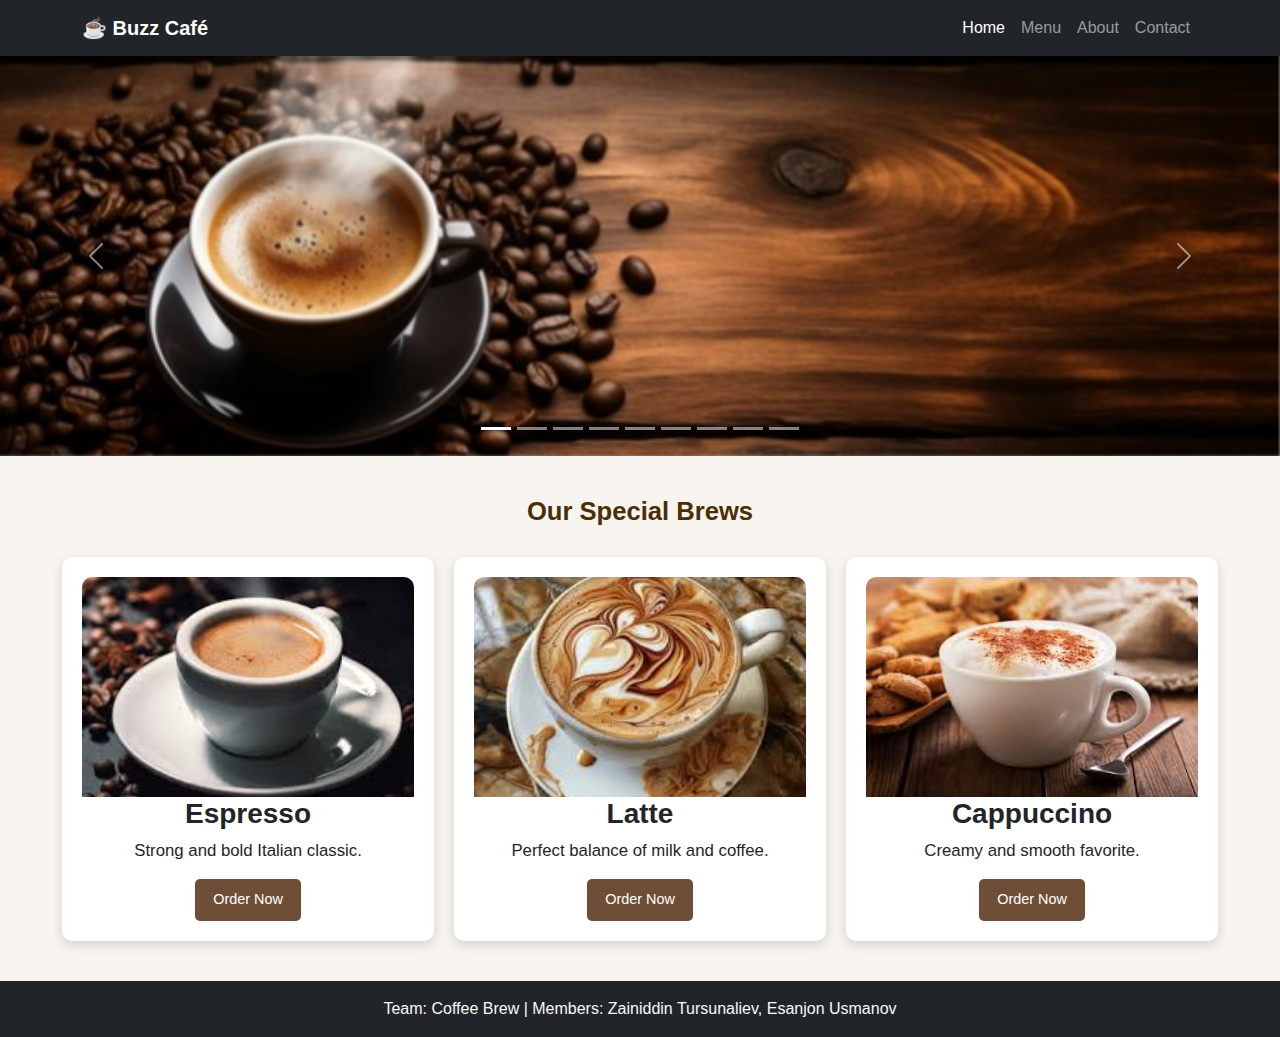
<file: index.html>
<!DOCTYPE html>
<html lang="en">
<head>
  <meta charset="UTF-8" />
  <meta name="viewport" content="width=device-width, initial-scale=1.0" />
  <title>☕ Buzz Café - Home</title>
  <link href="https://cdn.jsdelivr.net/npm/bootstrap@5.3.3/dist/css/bootstrap.min.css" rel="stylesheet">
  <link rel="stylesheet" href="style.css">
</head>
<body>
  <!-- Navbar -->
  <nav class="navbar navbar-expand-lg navbar-dark bg-dark">
    <div class="container">
      <a class="navbar-brand fw-bold" href="#">☕ Buzz Café</a>
      <button class="navbar-toggler" type="button" data-bs-toggle="collapse" data-bs-target="#navbarNav">
        <span class="navbar-toggler-icon"></span>
      </button>
      <div class="collapse navbar-collapse" id="navbarNav">
        <ul class="navbar-nav ms-auto">
          <li class="nav-item"><a class="nav-link active" href="index.html">Home</a></li>
          <li class="nav-item"><a class="nav-link" href="menu.html">Menu</a></li>
          <li class="nav-item"><a class="nav-link" href="about.html">About</a></li>
          <li class="nav-item"><a class="nav-link" href="contact.html">Contact</a></li>
        </ul>
      </div>
    </div>
  </nav>

  <!-- Carousel -->
<!-- Carousel Section -->
<section id="carousel" class="mt-0 p-0">
  <div id="mainCarousel" class="carousel slide" data-bs-ride="carousel" data-bs-interval="3000">
    <div class="carousel-indicators">
      <button type="button" data-bs-target="#mainCarousel" data-bs-slide-to="0" class="active" aria-current="true"></button>
      <button type="button" data-bs-target="#mainCarousel" data-bs-slide-to="1"></button>
      <button type="button" data-bs-target="#mainCarousel" data-bs-slide-to="2"></button>
      <button type="button" data-bs-target="#mainCarousel" data-bs-slide-to="3"></button>
      <button type="button" data-bs-target="#mainCarousel" data-bs-slide-to="4"></button>
      <button type="button" data-bs-target="#mainCarousel" data-bs-slide-to="5"></button>
      <button type="button" data-bs-target="#mainCarousel" data-bs-slide-to="6"></button>
      <button type="button" data-bs-target="#mainCarousel" data-bs-slide-to="7"></button>
      <button type="button" data-bs-target="#mainCarousel" data-bs-slide-to="8"></button>
    </div>

    <div class="carousel-inner">
      <div class="carousel-item active">
        <img src="images/22.jpg" class="d-block w-100 carousel-img" alt="Menu 1">
      </div>
      <div class="carousel-item">
        <img src="images/240_F_194828624_llDpKzFNYmi6cfHVF8GOOoAe5KTJlc9N.jpg" class="d-block w-100 carousel-img" alt="Menu 2">
      </div>
      <div class="carousel-item">
        <img src="images/4.jpg" class="d-block w-100 carousel-img" alt="Menu 3">
      </div>
      <div class="carousel-item">
        <img src="images/brew-coffee.jpg" class="d-block w-100 carousel-img" alt="Menu 4">
      </div>
      <div class="carousel-item">
        <img src="images/6.jpg" class="d-block w-100 carousel-img" alt="Menu 5">
      </div>
      <div class="carousel-item">
        <img src="images/5.jpg" class="d-block w-100 carousel-img" alt="Menu 6">
      </div>
      <div class="carousel-item">
        <img src="images/cup-hot-coffee-beans-brown-background-long-photo-banner-website-header-design-copy-space-cafe-menu-concept-idea-302800596.webp" class="d-block w-100 carousel-img" alt="Menu 7">
      </div>
      <div class="carousel-item">
        <img src="images/8.jpg" class="d-block w-100 carousel-img" alt="Menu 8">
      </div>
      <div class="carousel-item">
        <img src="images/7.jpg" class="d-block w-100 carousel-img" alt="Menu 9">
      </div>
    </div>

    <button class="carousel-control-prev" type="button" data-bs-target="#mainCarousel" data-bs-slide="prev">
      <span class="carousel-control-prev-icon"></span>
    </button>
    <button class="carousel-control-next" type="button" data-bs-target="#mainCarousel" data-bs-slide="next">
      <span class="carousel-control-next-icon"></span>
    </button>
  </div>
</section>



 <section class="task2-card-section">
  <h2 class="text-center">Our Special Brews</h2>

  <div class="task2-card-container">
    <div class="task2-card">
      <img src="images/espresso.jpeg" alt="Espresso" class="task2-card-img">
      <h3>Espresso</h3>
      <p>Strong and bold Italian classic.</p>
      <button class="task2-order-btn">Order Now</button>
    </div>

    <div class="task2-card">
      <img src="images/lattes.jpeg" alt="Latte" class="task2-card-img">
      <h3>Latte</h3>
      <p>Perfect balance of milk and coffee.</p>
      <button class="task2-order-btn">Order Now</button>
    </div>

    <div class="task2-card">
      <img src="images/capucino.jpeg" alt="Cappuccino" class="task2-card-img">
      <h3>Cappuccino</h3>
      <p>Creamy and smooth favorite.</p>
      <button class="task2-order-btn">Order Now</button>
    </div>
  </div>
</section>

  <footer class="bg-dark text-light text-center py-3">
    Team: Coffee Brew | Members: Zainiddin Tursunaliev, Esanjon Usmanov
  </footer>

  <script src="https://cdn.jsdelivr.net/npm/bootstrap@5.3.3/dist/js/bootstrap.bundle.min.js"></script>
</body>
</html>
</file>
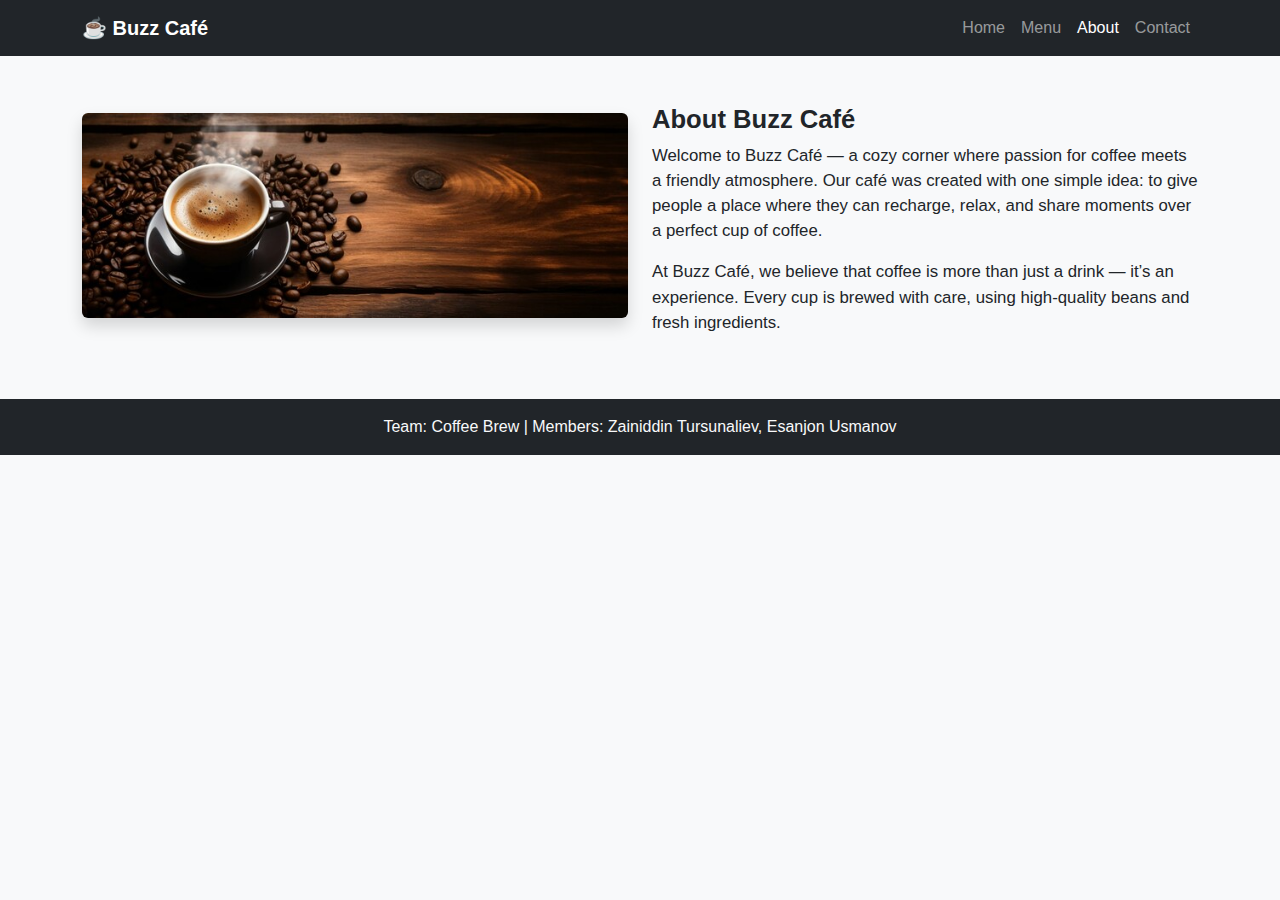
<file: about.html>
<!DOCTYPE html>
<html lang="en">
<head>
  <meta charset="UTF-8">
  <meta name="viewport" content="width=device-width, initial-scale=1.0">
  <title>Buzz Café - About Us</title>
  <link href="https://cdn.jsdelivr.net/npm/bootstrap@5.3.3/dist/css/bootstrap.min.css" rel="stylesheet">
  <link rel="stylesheet" href="style.css">
</head>
<body>
  <nav class="navbar navbar-expand-lg navbar-dark bg-dark">
    <div class="container">
      <a class="navbar-brand fw-bold" href="#">☕ Buzz Café</a>
      <button class="navbar-toggler" type="button" data-bs-toggle="collapse" data-bs-target="#navbarNav">
        <span class="navbar-toggler-icon"></span>
      </button>
      <div class="collapse navbar-collapse" id="navbarNav">
        <ul class="navbar-nav ms-auto">
          <li class="nav-item"><a class="nav-link" href="index.html">Home</a></li>
          <li class="nav-item"><a class="nav-link" href="menu.html">Menu</a></li>
          <li class="nav-item"><a class="nav-link active" href="about.html">About</a></li>
          <li class="nav-item"><a class="nav-link" href="contact.html">Contact</a></li>
        </ul>
      </div>
    </div>
  </nav>

  <section class="container my-5">
    <div class="row align-items-center">
      <div class="col-lg-6 mb-4">
        <img src="images/22.jpg" class="img-fluid rounded shadow" alt="Cafe interior">
      </div>
      <div class="col-lg-6">
        <h2>About Buzz Café</h2>
        <p>Welcome to Buzz Café — a cozy corner where passion for coffee meets a friendly atmosphere. Our café was created with one simple idea: to give people a place where they can recharge, relax, and share moments over a perfect cup of coffee.</p>
        <p>At Buzz Café, we believe that coffee is more than just a drink — it’s an experience. Every cup is brewed with care, using high-quality beans and fresh ingredients.</p>
      </div>
    </div>
  </section>

  <footer class="bg-dark text-light text-center py-3">
    Team: Coffee Brew | Members: Zainiddin Tursunaliev, Esanjon Usmanov
  </footer>
  <script src="https://cdn.jsdelivr.net/npm/bootstrap@5.3.3/dist/js/bootstrap.bundle.min.js"></script>
</body>
</html>
</file>
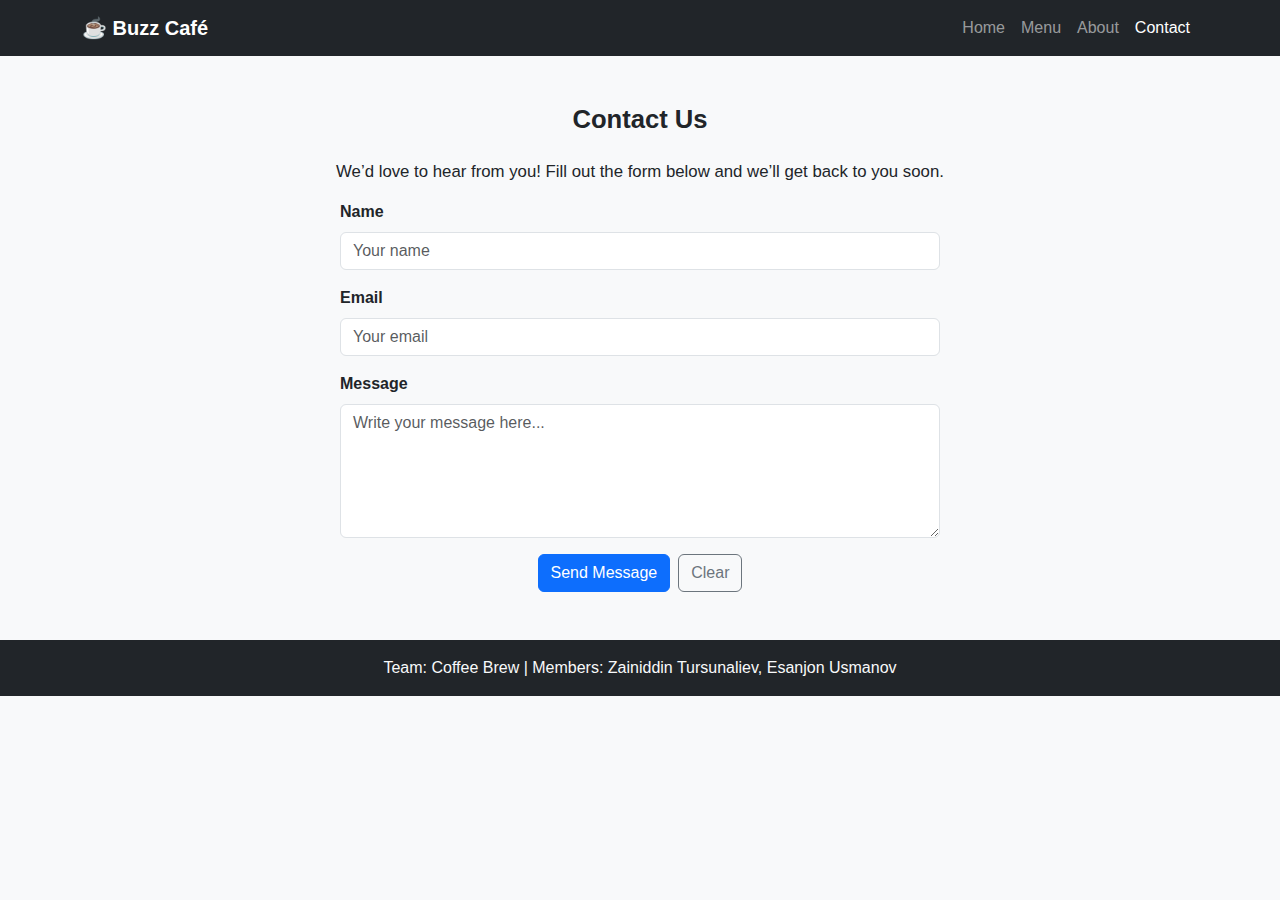
<file: contact.html>
<!DOCTYPE html>
<html lang="en">
<head>
  <meta charset="UTF-8">
  <meta name="viewport" content="width=device-width, initial-scale=1.0">
  <title>Buzz Café - Contact</title>
  <link href="https://cdn.jsdelivr.net/npm/bootstrap@5.3.3/dist/css/bootstrap.min.css" rel="stylesheet">
  <link rel="stylesheet" href="style.css">
</head>
<body>
  <nav class="navbar navbar-expand-lg navbar-dark bg-dark">
    <div class="container">
      <a class="navbar-brand fw-bold" href="#">☕ Buzz Café</a>
      <button class="navbar-toggler" type="button" data-bs-toggle="collapse" data-bs-target="#navbarNav">
        <span class="navbar-toggler-icon"></span>
      </button>
      <div class="collapse navbar-collapse" id="navbarNav">
        <ul class="navbar-nav ms-auto">
          <li class="nav-item"><a class="nav-link" href="index.html">Home</a></li>
          <li class="nav-item"><a class="nav-link" href="menu.html">Menu</a></li>
          <li class="nav-item"><a class="nav-link" href="about.html">About</a></li>
          <li class="nav-item"><a class="nav-link active" href="contact.html">Contact</a></li>
        </ul>
      </div>
    </div>
  </nav>

  <section class="container my-5">
    <h2 class="text-center mb-4">Contact Us</h2>
    <p class="text-center">We’d love to hear from you! Fill out the form below and we’ll get back to you soon.</p>

    <form class="mx-auto" style="max-width:600px;">
      <div class="mb-3">
        <label for="name" class="form-label fw-bold">Name</label>
        <input type="text" id="name" class="form-control" placeholder="Your name" required>
      </div>
      <div class="mb-3">
        <label for="email" class="form-label fw-bold">Email</label>
        <input type="email" id="email" class="form-control" placeholder="Your email" required>
      </div>
      <div class="mb-3">
        <label for="message" class="form-label fw-bold">Message</label>
        <textarea id="message" rows="5" class="form-control" placeholder="Write your message here..." required></textarea>
      </div>
      <div class="d-flex justify-content-center gap-2">
        <button type="submit" class="btn btn-primary">Send Message</button>
        <button type="reset" class="btn btn-outline-secondary">Clear</button>
      </div>
    </form>
  </section>

  <footer class="bg-dark text-light text-center py-3">
    Team: Coffee Brew | Members: Zainiddin Tursunaliev, Esanjon Usmanov
  </footer>
  <script src="https://cdn.jsdelivr.net/npm/bootstrap@5.3.3/dist/js/bootstrap.bundle.min.js"></script>
</body>
</html>
</file>
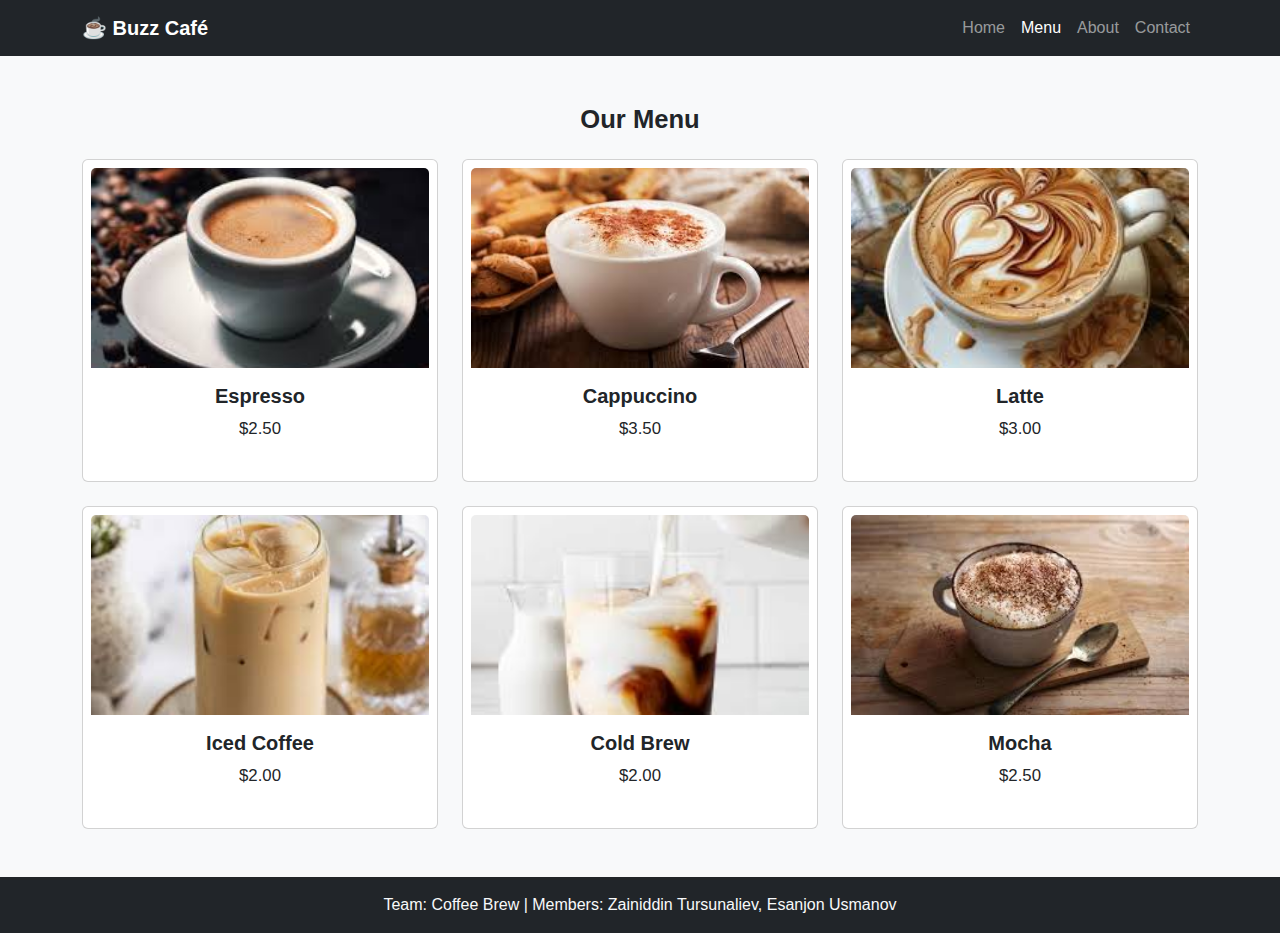
<file: menu.html>
<!DOCTYPE html>
<html lang="en">
<head>
  <meta charset="UTF-8">
  <meta name="viewport" content="width=device-width, initial-scale=1.0">
  <title>Buzz Café - Menu</title>
  <link href="https://cdn.jsdelivr.net/npm/bootstrap@5.3.3/dist/css/bootstrap.min.css" rel="stylesheet">
  <link rel="stylesheet" href="style.css">
</head>
<body>
  <!-- Navbar -->
  <nav class="navbar navbar-expand-lg navbar-dark bg-dark">
    <div class="container">
      <a class="navbar-brand fw-bold" href="#">☕ Buzz Café</a>
      <button class="navbar-toggler" type="button" data-bs-toggle="collapse" data-bs-target="#navbarNav">
        <span class="navbar-toggler-icon"></span>
      </button>
      <div class="collapse navbar-collapse" id="navbarNav">
        <ul class="navbar-nav ms-auto">
          <li class="nav-item"><a class="nav-link" href="index.html">Home</a></li>
          <li class="nav-item"><a class="nav-link active" href="menu.html">Menu</a></li>
          <li class="nav-item"><a class="nav-link" href="about.html">About</a></li>
          <li class="nav-item"><a class="nav-link" href="contact.html">Contact</a></li>
        </ul>
      </div>
    </div>
  </nav>

  <section class="container my-5">
    <h2 class="text-center mb-4">Our Menu</h2>
    <div class="row g-4">
      <div class="col-sm-6 col-lg-4" >
        <div class="card h-100 text-center p-2">
          <img src="images/espresso.jpeg" class="card-img-top" alt="Espresso">
          <div class="card-body"><h5>Espresso</h5><p>$2.50</p></div>
        </div>
      </div>
      <div class="col-sm-6 col-lg-4">
        <div class="card h-100 text-center p-2">
          <img src="images/capucino.jpeg" class="card-img-top" alt="Cappuccino">
          <div class="card-body"><h5>Cappuccino</h5><p>$3.50</p></div>
        </div>
      </div>
      <div class="col-sm-6 col-lg-4">
        <div class="card h-100 text-center p-2">
          <img src="images/lattes.jpeg" class="card-img-top" alt="Latte">
          <div class="card-body"><h5>Latte</h5><p>$3.00</p></div>
        </div>
      </div>
      <div class="col-sm-6 col-lg-4">
        <div class="card h-100 text-center p-2">
          <img src="images/iced.jpeg" class="card-img-top" alt="Iced Coffee">
          <div class="card-body"><h5>Iced Coffee</h5><p>$2.00</p></div>
        </div>
      </div>
      <div class="col-sm-6 col-lg-4">
        <div class="card h-100 text-center p-2">
          <img src="images/cold brew.jpeg" class="card-img-top" alt="Cold Brew">
          <div class="card-body"><h5>Cold Brew</h5><p>$2.00</p></div>
        </div>
      </div>
      <div class="col-sm-6 col-lg-4">
        <div class="card h-100 text-center p-2">
          <img src="images/mocha.jpeg" class="card-img-top" alt="Mocha">
          <div class="card-body"><h5>Mocha</h5><p>$2.50</p></div>
        </div>
      </div>
    </div>
  </section>

  <footer class="bg-dark text-light text-center py-3">
    Team: Coffee Brew | Members: Zainiddin Tursunaliev, Esanjon Usmanov
  </footer>
  <script src="https://cdn.jsdelivr.net/npm/bootstrap@5.3.3/dist/js/bootstrap.bundle.min.js"></script>
</body>
</html>
</file>
<file: style.css>
body {
  font-family: 'Poppins', sans-serif;
  background-color: #f8f9fa;
}

/* Typography sizes */
h1, h2, h3, h4, h5 { font-weight: 600; }
p { font-size: 1rem; }

/* Media Query – responsive typography */
@media (max-width: 767px) {
  h1 { font-size: 1.6rem; }
  h2 { font-size: 1.3rem; }
  p { font-size: 0.9rem; }
}
@media (min-width: 768px) and (max-width: 991px) {
  h1 { font-size: 1.8rem; }
  h2 { font-size: 1.4rem; }
  p { font-size: 0.95rem; }
}
@media (min-width: 992px) {
  h1 { font-size: 2.2rem; }
  h2 { font-size: 1.6rem; }
  p { font-size: 1.05rem; }
}

/* Card image uniformity */
.card img { height: 200px; object-fit: cover; }


/* Remove extra gap under navbar */
body {
  margin-top: 0;
  padding-top: 0;
}

/* Carousel image styling */
.carousel-img {
  height: 400px;
  object-fit: cover;   /* ensures same size without distortion */
  border-radius: 0;    /* keep edges clean and consistent */
  margin: 0;
  padding: 0;
}

/* Adjust size for smaller screens */
@media (max-width: 768px) {
  .carousel-img {
    height: 250px;
  }
}


/* === Task 2: Card Group (CSS Only) === */
.task2-card-section {
  padding: 40px 20px;
  background-color: #f8f5f1;
}

.task2-card-section h2 {
  text-align: center;
  margin-bottom: 30px;
  font-family: 'Poppins', sans-serif;
  color: #4b2e05;
}

/* Container for Cards */
.task2-card-container {
  display: flex;
  justify-content: center;
  align-items: stretch;
  flex-wrap: wrap;
  gap: 20px;
}

/* Each Card */
.task2-card {
  background-color: #fff;
  border-radius: 10px;
  box-shadow: 0 4px 12px rgba(0, 0, 0, 0.15);
  width: 30%;
  text-align: center;
  padding: 20px;
  transition: transform 0.3s ease;
}

.task2-card:hover {
  transform: translateY(-5px);
}

.task2-card-img {
  width: 100%;
  height: 220px;
  object-fit: cover;
  border-radius: 10px 10px 0 0;
}

/* Button Styling */
.task2-order-btn {
  background-color: #6f4e37;
  color: white;
  border: none;
  padding: 10px 18px;
  border-radius: 5px;
  cursor: pointer;
  font-size: 0.9rem;
}

.task2-order-btn:hover {
  background-color: #593721;
}

/* Tablet View (≤992px): 2 per row */
@media (max-width: 992px) {
  .task2-card {
    width: 45%;
  }
}

/* Mobile View (≤576px): 1 per row */
@media (max-width: 576px) {
  .task2-card {
    width: 90%;
  }
}
</file>
